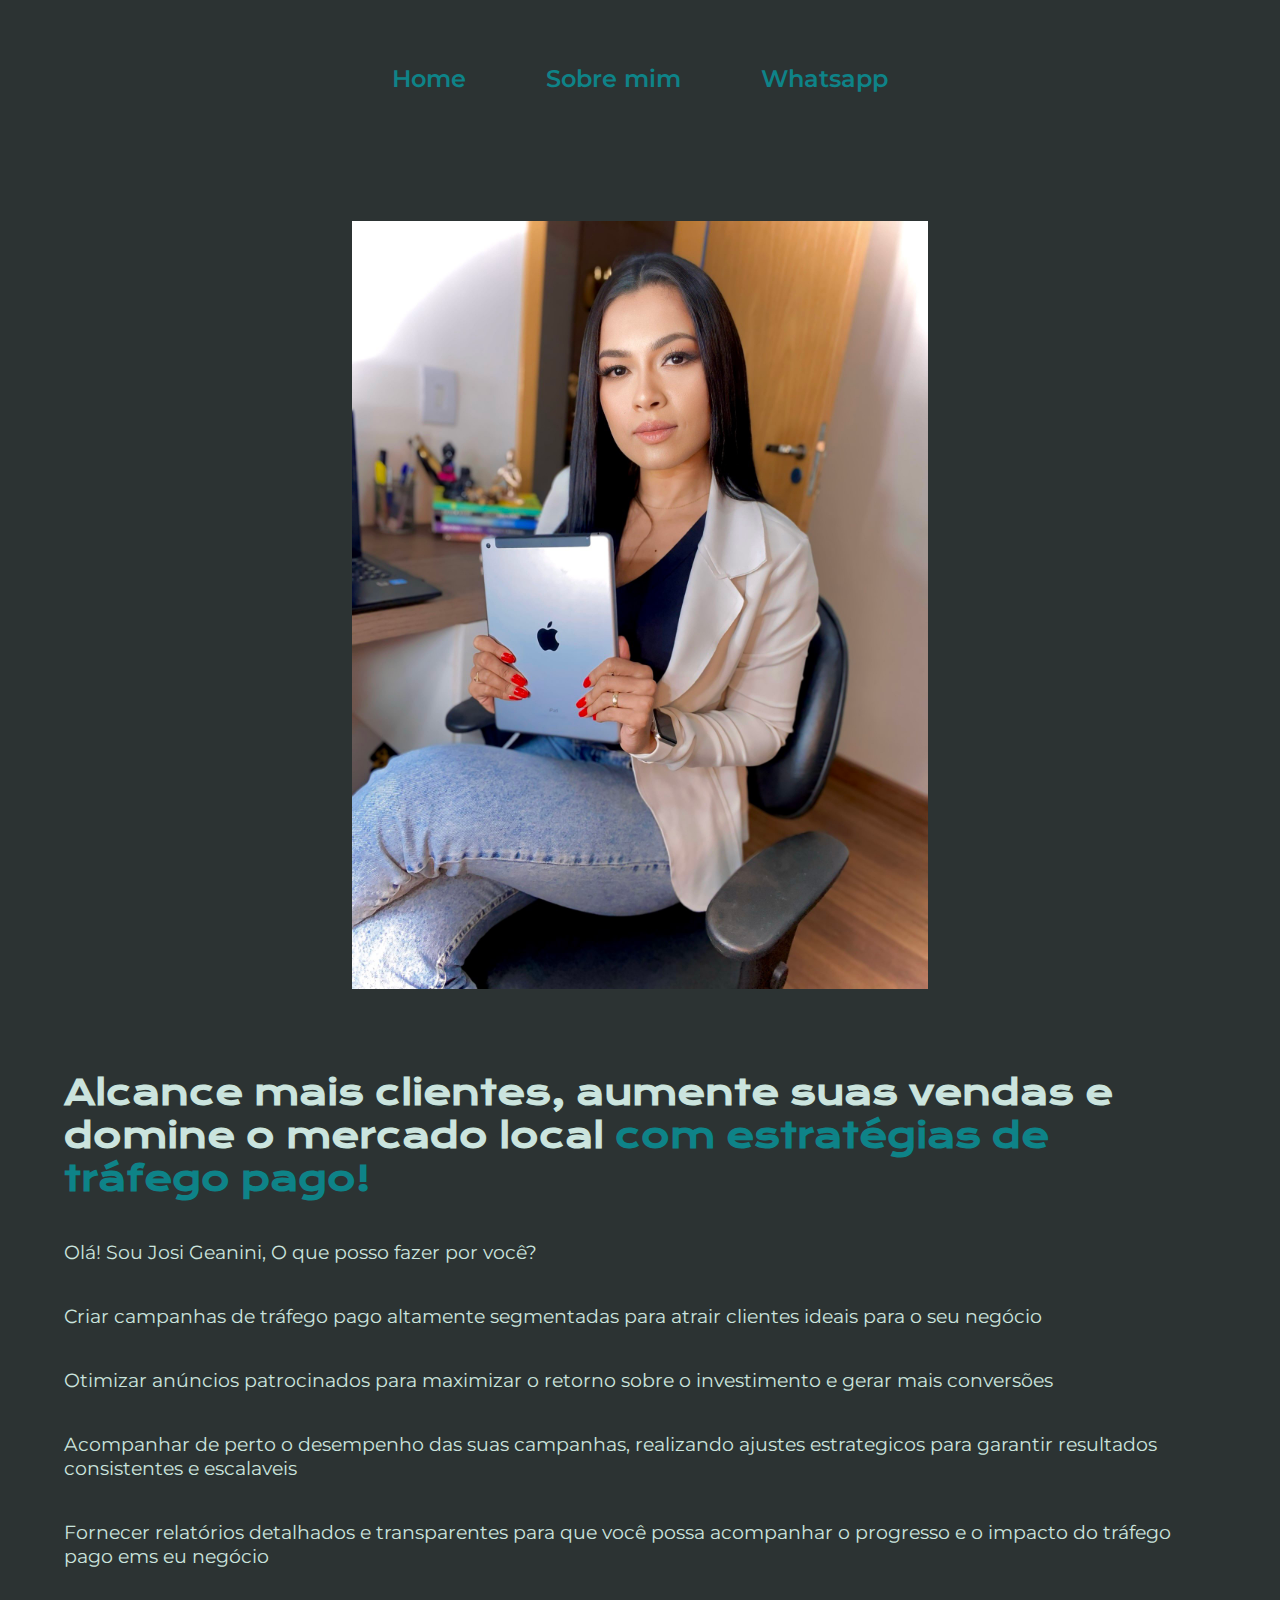
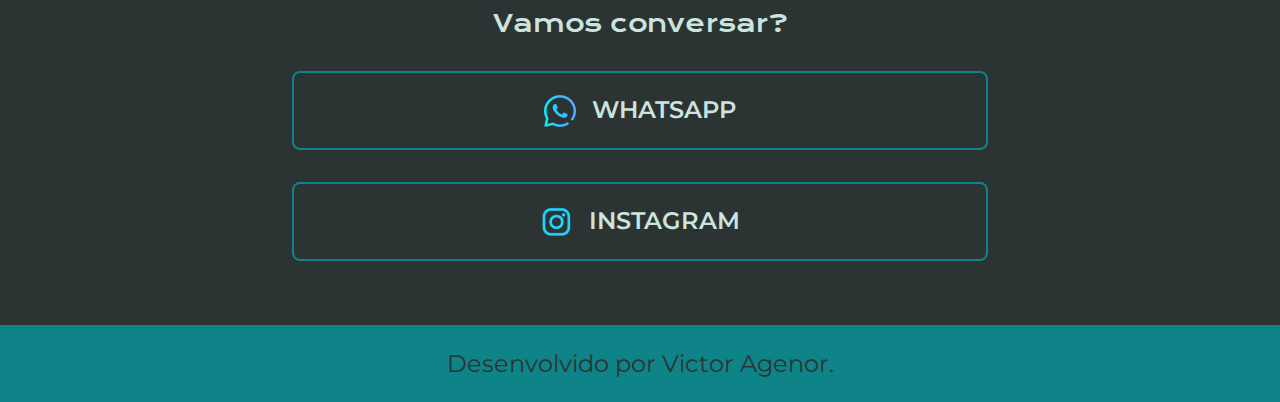
<file: pagina_josi/index.html>
<!DOCTYPE html>
    <html lang="pt-br">
    <head>
        <meta charset="UTF-8">
        <meta http-equiv="X-UA-Compatible" content="IE=edge">
        <meta name="viewport" content="width=device-width, initial-scale=1.0">
        <title>Josi Geanini</title>
        <link rel="stylesheet" href="./styles/style.css">
    </head>
    <body>

        <header class="cabecalho">
            <nav class="cabecalho__menu">
                <a class="cabecalho__menu__link" href="index.html">Home</a>
                <a class="cabecalho__menu__link" href="about.html">Sobre mim</a>
                <a class="cabecalho__menu__link" href="https://wa.me/message/OQ5LMQH2ABZUG1">Whatsapp</a>
            </nav>
        </header>
        
        <main class="apresentacao">

        <section class="apresentacao__conteudo">
            <h1 class="apresentacao__conteudo__titulo">Alcance mais clientes, aumente suas vendas e domine o mercado local<strong class="titulo-destaque"> com estratégias de tráfego pago! </strong> </h1>       
            <p class="apresentacao__conteudo__paragrafo">Olá! Sou <a class="sobre__mim__nome" href="about.html">Josi Geanini</a>, O que posso fazer por você?</p> 
            <p class="apresentacao__conteudo__paragrafo"> Criar campanhas de tráfego pago altamente segmentadas para atrair clientes ideais para o seu negócio</p>
            <p class="apresentacao__conteudo__paragrafo"> Otimizar anúncios patrocinados para maximizar o retorno sobre o investimento e gerar mais conversões</p>
            <p class="apresentacao__conteudo__paragrafo"> Acompanhar de perto o desempenho das suas campanhas, realizando ajustes estrategicos para garantir resultados consistentes e escalaveis</p>
            <p class="apresentacao__conteudo__paragrafo"> Fornecer relatórios detalhados e transparentes para que você possa acompanhar o progresso e o impacto do tráfego pago ems eu negócio</p>
            <div class="apresentacao__links">
                <h2 class="apresentacao__links__subtitulo">Vamos conversar?</h2>
                
                <a class="apresentacao__links__navegacao" href="https://wa.me/message/OQ5LMQH2ABZUG1" target="_blank"> 
                    <img src="./assets/whats.png">
                    WHATSAPP 
                </a>

                <a class="apresentacao__links__navegacao" href="https://www.instagram.com/josigeanini/" target="_blank"> 
                    <img src="./assets/instagram.png">
                    INSTAGRAM 
                </a>

            </div>
        </section>
            
            <img class="apresentacao__imagem" src="./assets/josi_geanini.jpg" alt="foto - Victor Agenor">
   
        </main>
        
        <footer class="rodape">
            <p>Desenvolvido por Victor Agenor.</p>
        </footer>

    </body>
    </html>
</file>
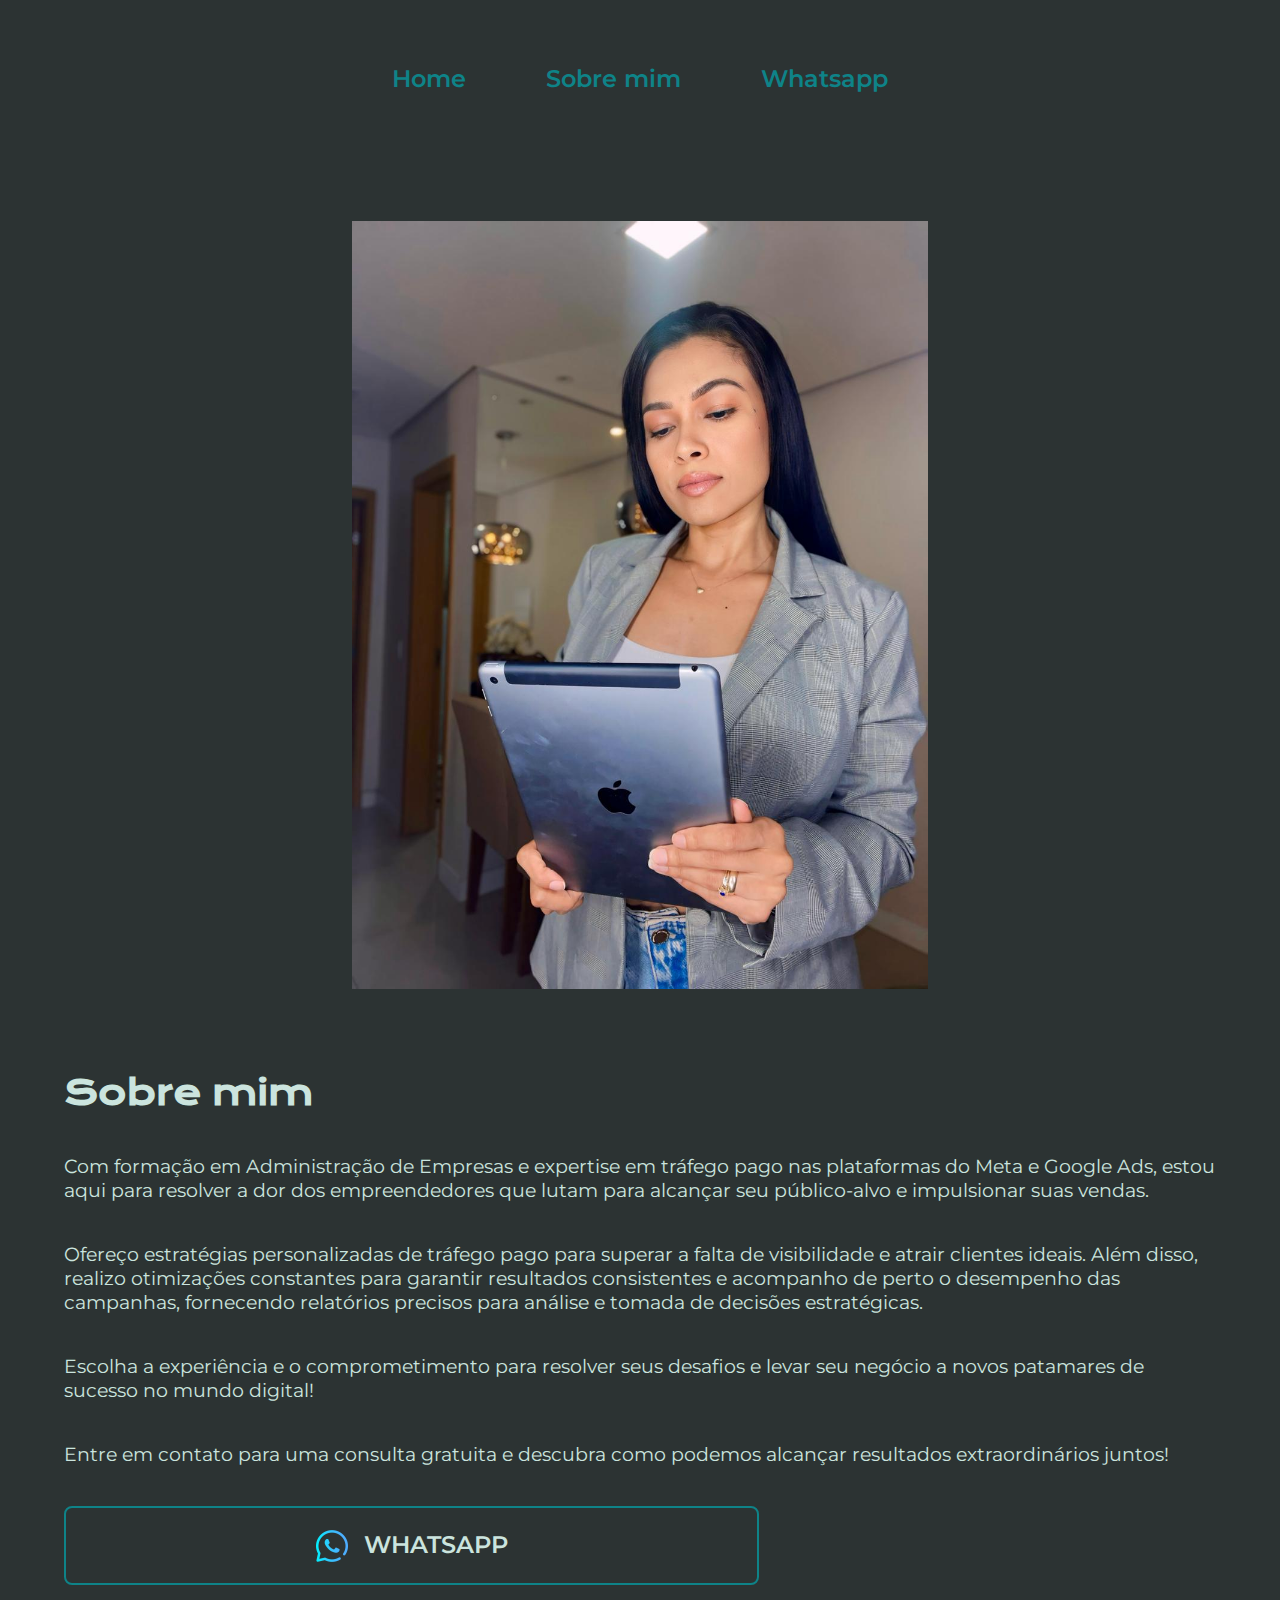
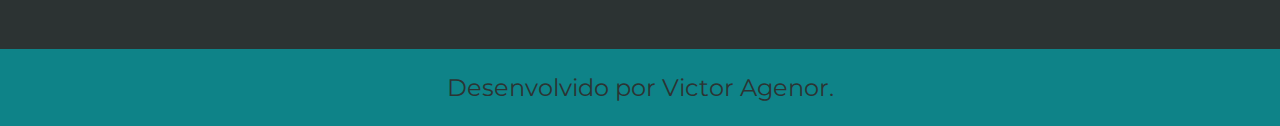
<file: pagina_josi/about.html>
<!DOCTYPE html>
<head>
    <meta charset="UTF-8">
    <meta http-equiv="X-UA-Compatible" content="IE=edge">
    <meta name="viewport" content="width=device-width, initial-scale=1.0">
    <title>Sobre mim</title>
    <link rel="stylesheet" href="./styles/style.css">
</head>
<body>

    <header class="cabecalho">
        <nav class="cabecalho__menu">
            <a class="cabecalho__menu__link" href="index.html">Home</a>
            <a class="cabecalho__menu__link" href="about.html">Sobre mim</a>
            <a class="cabecalho__menu__link" href="https://wa.me/message/OQ5LMQH2ABZUG1">Whatsapp</a>
        </nav>
    </header>
    
    <main class="apresentacao">
        <section class="apresentacao__conteudo">
            <h1 class="apresentacao__conteudo__titulo">Sobre mim</h1>
            <p class="apresentacao__conteudo__paragrafo">
                Com formação em Administração de Empresas e expertise em tráfego 
                pago nas plataformas do Meta e Google Ads, estou aqui para resolver 
                a dor dos empreendedores que lutam para alcançar seu público-alvo 
                e impulsionar suas vendas.
                </p>
            <p class="apresentacao__conteudo__paragrafo"> Ofereço estratégias 
                personalizadas de tráfego pago para superar a falta de visibilidade 
                e atrair clientes ideais. Além disso, realizo otimizações constantes 
                para garantir resultados consistentes e acompanho de perto o desempenho 
                das campanhas, fornecendo relatórios precisos para análise e tomada de 
                decisões estratégicas.
                </p>

            <p class="apresentacao__conteudo__paragrafo">
                Escolha a experiência e o comprometimento para resolver seus desafios 
                e levar seu negócio a novos patamares de sucesso no mundo digital!
                </p>

            <p class="apresentacao__conteudo__paragrafo">
                Entre em contato para uma consulta gratuita e descubra como 
                podemos alcançar resultados extraordinários juntos!
                </p>

                <a class="apresentacao__links__navegacao" href="https://wa.me/message/OQ5LMQH2ABZUG1" target="_blank"> 
                    <img src="./assets/whats.png">
                    WHATSAPP 
                </a>

        </section>
        
        <img class="apresentacao__imagem" src="./assets/josi_geanini2.jpg" alt="foto - Josi Geanini">

    </main>

    <footer class="rodape">
        <p>Desenvolvido por Victor Agenor.</p>
    </footer>

</body>
</html>
</file>
<file: pagina_josi/styles/style.css>
@import url('https://fonts.googleapis.com/css2?family=Krona+One&family=Montserrat:wght@400;600&display=swap');

:root {
    --cor-primaria: #2C3333;
    --cor-secundaria: #CBE4DE;
    --cor-terciaria: #0E8388;
    --cor-hover: #2E4F4F;

    --fonte-primaria: 'Krona One', sans-serif;
    --fonte-secundaria: 'Montserrat', sans-serif;
}

*{
    margin: 0;
    padding: 0;
}

body {
    /* height: 100vh; */
    box-sizing: border-box;
    background-color: var(--cor-primaria);
    color: var(--cor-secundaria);
}

.cabecalho {
    padding: 2% 0% 0% 15%;
}

.cabecalho__menu {
    display: flex;
    gap: 80px;
}

.cabecalho__menu__link {
    font-family: var(--fonte-secundaria);
    font-size: 1.5rem;
    font-weight: 600;
    color: var(--cor-terciaria);
    text-decoration: none;
}

.apresentacao {
    padding: 5% 15%;
    display: flex;
    align-items: center;
    justify-content: space-between;
    gap: 82px;
}

.apresentacao__conteudo {
    width: 50%;
    display: flex;
    flex-direction: column;
    gap: 40px;
}

.apresentacao__conteudo__titulo {
    font-size: 2.15rem;
    font-family:  var(--fonte-primaria);
}

.titulo-destaque {
    color: var(--cor-terciaria);
}

.apresentacao__conteudo__paragrafo {
    font-size: 1.2rem;
    font-family: var(--fonte-secundaria);

}

.sobre__mim__nome {
    text-decoration: none;
    color: var(--cor-secundaria);
}

.sobre__mim__nome:hover {
    color: var(--cor-terciaria);
}

.apresentacao__links {
    display: flex;
    flex-direction: column;
    align-items: center;
    justify-content: space-between;
    gap: 32px;
}

.apresentacao__links__subtitulo {
    font-family: var(--fonte-primaria);
    font-weight: 400;
    font-size: 1.5rem;
}

.apresentacao__links__navegacao {
    display: flex;
    justify-content: center;
    gap: 16px;
    border: 2px solid var(--cor-terciaria);
    width: 50%;
    text-align: center;
    border-radius: 8px;
    font-size: 1.5rem;
    font-weight: 600;
    padding: 21.5px 0;
    text-decoration: none;
    color: var(--cor-secundaria);
    font-family: var(--fonte-secundaria);

}

.apresentacao__imagem {
    width: 50%;
}

.apresentacao__links__navegacao:hover {
    background-color: var(--cor-hover);
}

.rodape {
    padding: 24px;
    color:  var(--cor-primaria);
    background-color: var(--cor-terciaria);
    text-align: center;
    font-family: var(--fonte-secundaria);
    font-size: 1.5rem;
    font-weight: 400;
}

@media (max-width: 1465px){
    
    .cabecalho{
        padding: 5%;
    }

    .cabecalho__menu{
    justify-content: center;
    }
    
    .apresentacao{
        flex-direction: column-reverse;
        padding: 5%;
    }

    .apresentacao__conteudo{
        width: auto;
    }

    .apresentacao__links__navegacao{
        width: 60%;
    }

}
</file>
